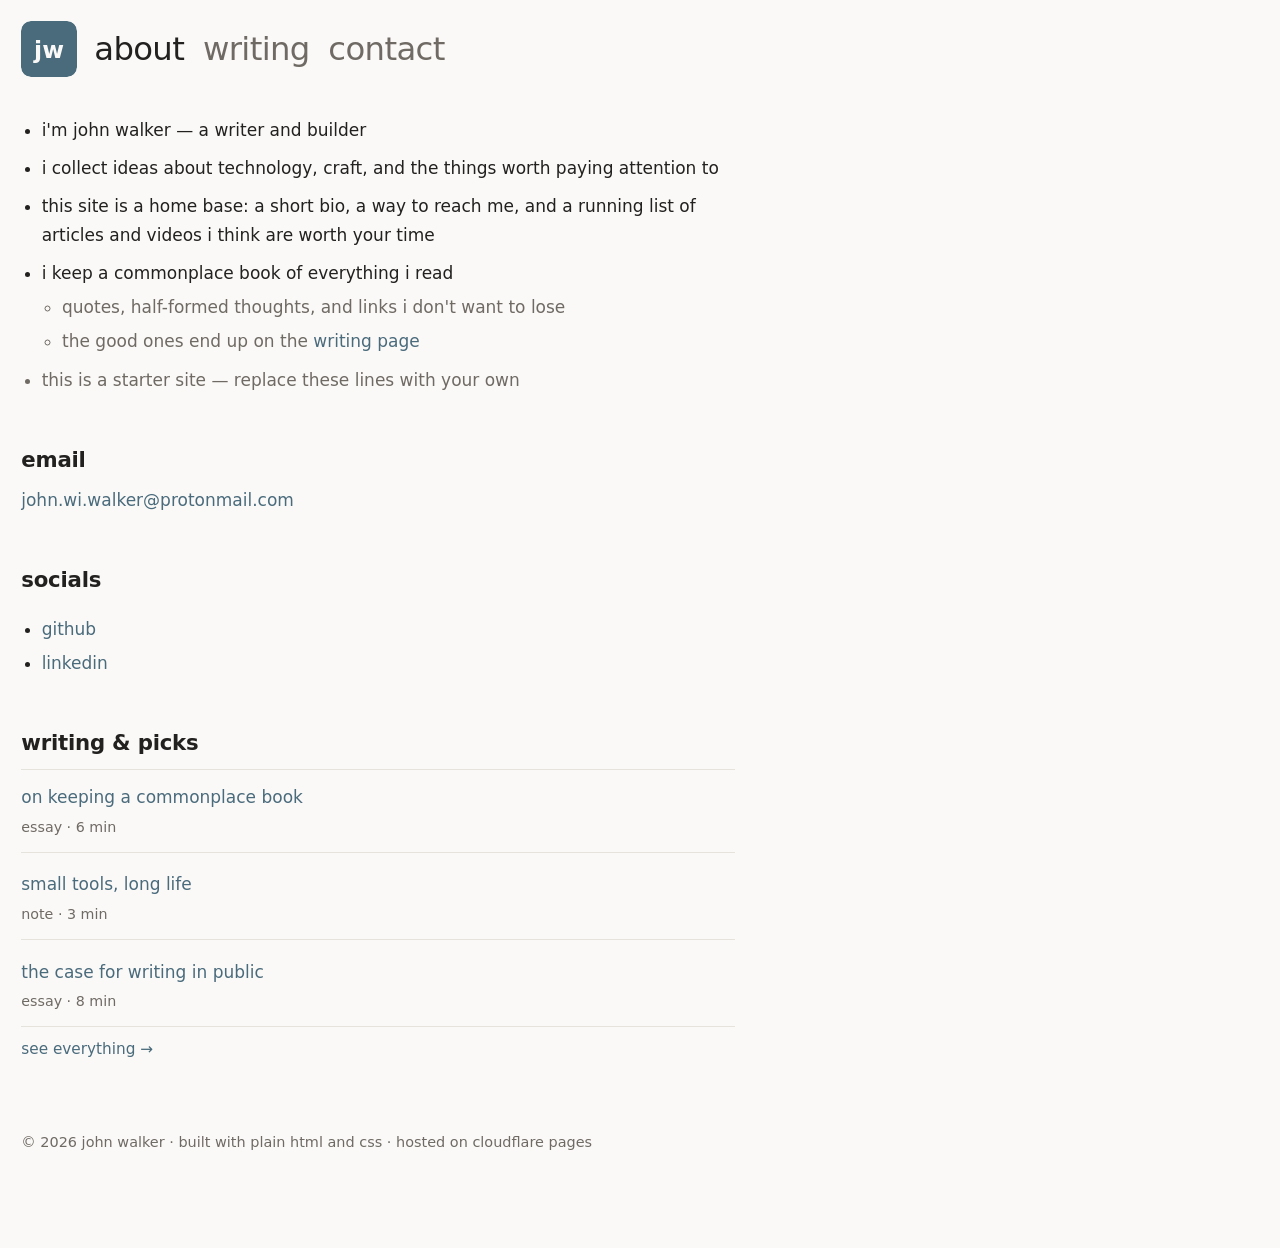
<file: index.html>
<!DOCTYPE html>
<html lang="en">
<head>
  <meta charset="utf-8">
  <meta name="viewport" content="width=device-width, initial-scale=1">
  <title>john walker</title>
  <meta name="description" content="john walker — a short bio, contact information, and a running list of writing and things worth your time.">
  <meta name="color-scheme" content="light dark">
  <link rel="icon" type="image/svg+xml" href="/mark.svg">
  <link rel="stylesheet" href="/styles.css">
</head>
<body>
  <header>
    <div class="row">
      <a href="/" aria-label="home"><img class="mark" src="/mark.svg" alt=""></a>
      <nav aria-label="main">
        <ul>
          <li><a href="/" aria-current="page">about</a></li>
          <li><a href="/articles.html">writing</a></li>
          <li><a href="#contact">contact</a></li>
        </ul>
      </nav>
    </div>
  </header>

  <main>
    <ul class="facts">
      <li>i'm john walker — a writer and builder</li>
      <li>i collect ideas about technology, craft, and the things worth paying attention to</li>
      <li>this site is a home base: a short bio, a way to reach me, and a running list of articles and videos i think are worth your time</li>
      <li>i keep a commonplace book of everything i read
        <ul>
          <li>quotes, half-formed thoughts, and links i don't want to lose</li>
          <li>the good ones end up on the <a href="/articles.html">writing page</a></li>
        </ul>
      </li>
      <li class="muted">this is a starter site — replace these lines with your own</li>
    </ul>

    <h2>email</h2>
    <a href="mailto:john.wi.walker@protonmail.com">john.wi.walker@protonmail.com</a>

    <h2 id="contact">socials</h2>
    <ul>
      <li><a href="https://github.com/" rel="me noopener">github</a></li>
      <li><a href="https://www.linkedin.com/" rel="me noopener">linkedin</a></li>
    </ul>

    <h2>writing &amp; picks</h2>
    <ul class="entries">
      <li>
        <a href="/articles.html">on keeping a commonplace book</a>
        <span class="meta">essay · 6 min</span>
      </li>
      <li>
        <a href="/articles.html">small tools, long life</a>
        <span class="meta">note · 3 min</span>
      </li>
      <li>
        <a href="/articles.html">the case for writing in public</a>
        <span class="meta">essay · 8 min</span>
      </li>
    </ul>
    <p class="small muted"><a href="/articles.html">see everything →</a></p>
  </main>

  <footer>
    <p>© <span id="year">2026</span> john walker · built with plain html and css · hosted on cloudflare pages</p>
  </footer>

  <script>
    document.getElementById('year').textContent = new Date().getFullYear();
  </script>
</body>
</html>
</file>
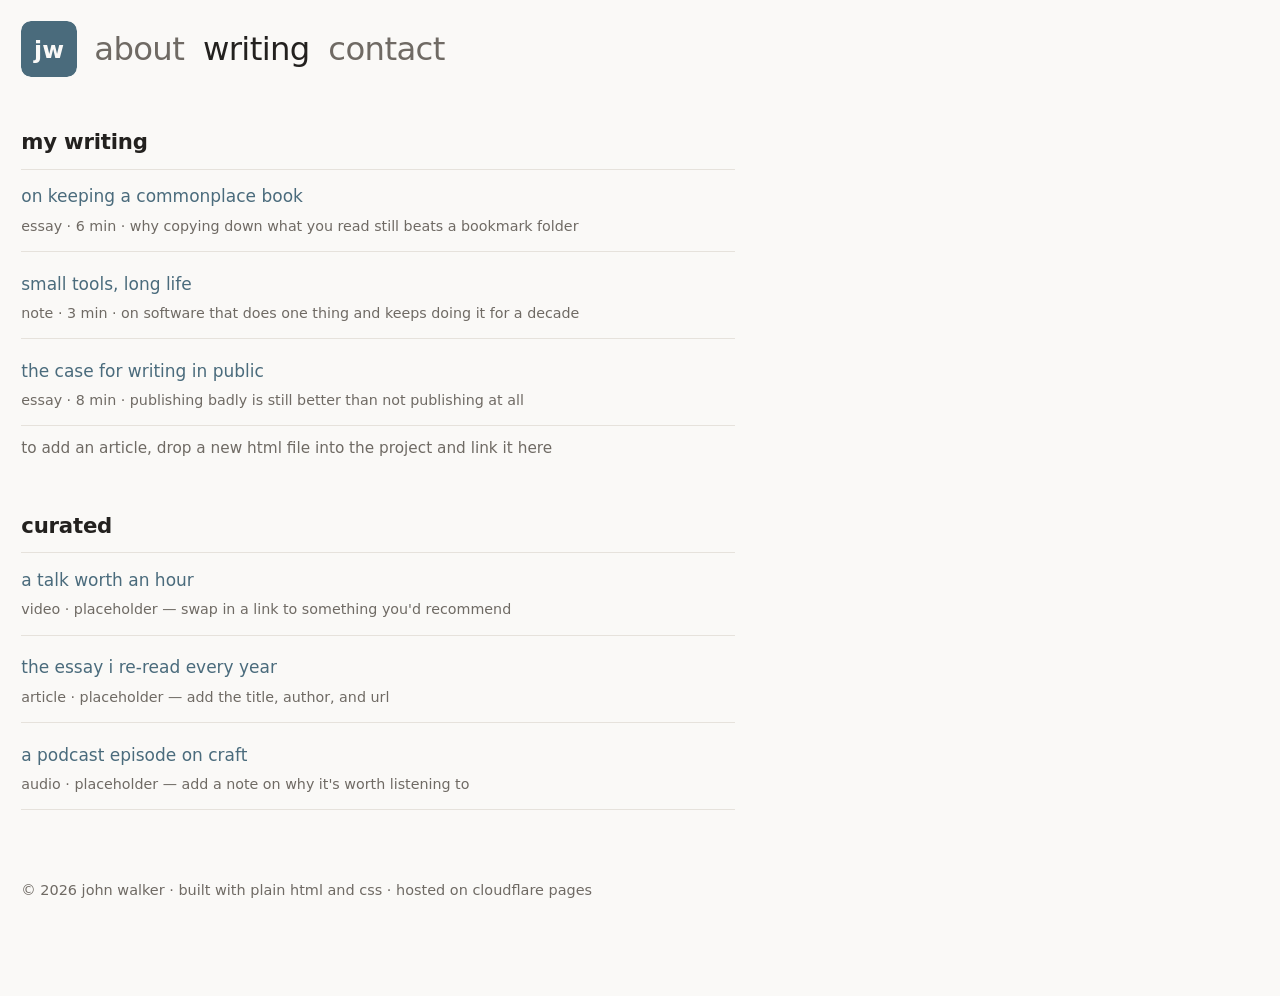
<file: articles.html>
<!DOCTYPE html>
<html lang="en">
<head>
  <meta charset="utf-8">
  <meta name="viewport" content="width=device-width, initial-scale=1">
  <title>writing &amp; picks — john walker</title>
  <meta name="description" content="things john walker has written, and things other people made that are worth your time.">
  <meta name="color-scheme" content="light dark">
  <link rel="icon" type="image/svg+xml" href="/mark.svg">
  <link rel="stylesheet" href="/styles.css">
</head>
<body>
  <header>
    <div class="row">
      <a href="/" aria-label="home"><img class="mark" src="/mark.svg" alt=""></a>
      <nav aria-label="main">
        <ul>
          <li><a href="/">about</a></li>
          <li><a href="/articles.html" aria-current="page">writing</a></li>
          <li><a href="/#contact">contact</a></li>
        </ul>
      </nav>
    </div>
  </header>

  <main>
    <h2>my writing</h2>
    <ul class="entries">
      <li>
        <a href="#">on keeping a commonplace book</a>
        <span class="meta">essay · 6 min · why copying down what you read still beats a bookmark folder</span>
      </li>
      <li>
        <a href="#">small tools, long life</a>
        <span class="meta">note · 3 min · on software that does one thing and keeps doing it for a decade</span>
      </li>
      <li>
        <a href="#">the case for writing in public</a>
        <span class="meta">essay · 8 min · publishing badly is still better than not publishing at all</span>
      </li>
    </ul>
    <p class="small muted">to add an article, drop a new html file into the project and link it here</p>

    <h2>curated</h2>
    <ul class="entries">
      <li>
        <a href="#" rel="noopener">a talk worth an hour</a>
        <span class="meta">video · placeholder — swap in a link to something you'd recommend</span>
      </li>
      <li>
        <a href="#" rel="noopener">the essay i re-read every year</a>
        <span class="meta">article · placeholder — add the title, author, and url</span>
      </li>
      <li>
        <a href="#" rel="noopener">a podcast episode on craft</a>
        <span class="meta">audio · placeholder — add a note on why it's worth listening to</span>
      </li>
    </ul>
  </main>

  <footer>
    <p>© <span id="year">2026</span> john walker · built with plain html and css · hosted on cloudflare pages</p>
  </footer>

  <script>
    document.getElementById('year').textContent = new Date().getFullYear();
  </script>
</body>
</html>
</file>
<file: styles.css>
/* Calm neutral palette. Warm paper in light, soft charcoal in dark.
   One muted accent, used sparingly. No external fonts, no third-party requests. */

:root {
  --bg: #faf9f7;
  --fg: #23211f;
  --muted: #6f6a64;
  --line: #e6e2dc;
  --accent: #4a6b7c;
  --accent-soft: #edf1f3;
}

@media (prefers-color-scheme: dark) {
  :root {
    --bg: #1a1a19;
    --fg: #e8e4de;
    --muted: #9a948c;
    --line: #2c2b29;
    --accent: #8fb0bf;
    --accent-soft: #222f34;
  }
}

* { box-sizing: border-box; }

html, body {
  margin: 0;
  padding: 0;
  font-family: ui-sans-serif, system-ui, -apple-system, "Segoe UI", Roboto,
    "Helvetica Neue", Arial, sans-serif;
  font-size: 17px;
}

body {
  padding: 0 1.25rem 5rem;
  background: var(--bg);
  color: var(--fg);
  line-height: 1.7;
  -webkit-font-smoothing: antialiased;
  text-rendering: optimizeLegibility;
}

a {
  color: var(--accent);
  text-decoration: none;
  text-underline-offset: 3px;
  transition: color .12s ease;
}
a:hover {
  text-decoration: underline;
}

/* Header: small mark, oversized lowercase nav. */
header {
  width: 100%;
  padding-top: 1.25rem;
}
.row {
  display: flex;
  flex-direction: row;
  align-items: center;
}
.mark {
  display: block;
  width: 56px;
  height: 56px;
  border-radius: 10px;
}
nav ul {
  display: flex;
  flex-direction: row;
  list-style: none;
  align-items: center;
  flex-wrap: wrap;
  padding: 0;
  margin: 0 0 0 1rem;
}
nav li {
  font-size: 1.9rem;
  line-height: 1.2;
  letter-spacing: -0.02em;
  white-space: nowrap;
}
nav li:not(:first-child) { margin-left: 1.1rem; }
nav a { color: var(--muted); }
nav a:hover { color: var(--fg); text-decoration: none; }
nav a[aria-current="page"] { color: var(--fg); }

/* Body copy */
main { max-width: 42rem; }

ul { padding-left: 1.2rem; }
ul li { margin: .3rem 0; }
ul ul { margin: .3rem 0 .6rem; }
ul ul li { color: var(--muted); }

h2 {
  margin: 2.75rem 0 .5rem;
  font-size: 1.25rem;
  font-weight: 600;
  letter-spacing: -0.01em;
}

p { margin: .5rem 0; }

.facts { margin-top: 2.25rem; }
.facts > li { margin: .55rem 0; }

.muted { color: var(--muted); }
.small { font-size: .9rem; }

/* Writing list */
.entries { list-style: none; padding: 0; margin: .5rem 0 0; }
.entries li {
  padding: .75rem 0;
  border-bottom: 1px solid var(--line);
}
.entries li:first-child { border-top: 1px solid var(--line); }
.entries .meta {
  display: block;
  font-size: .84rem;
  color: var(--muted);
  margin-top: .15rem;
}

footer {
  margin-top: 4rem;
  font-size: .85rem;
  color: var(--muted);
}

@media (max-width: 30rem) {
  nav li { font-size: 1.45rem; }
  nav li:not(:first-child) { margin-left: .8rem; }
  .mark { width: 44px; height: 44px; }
}
</file>
